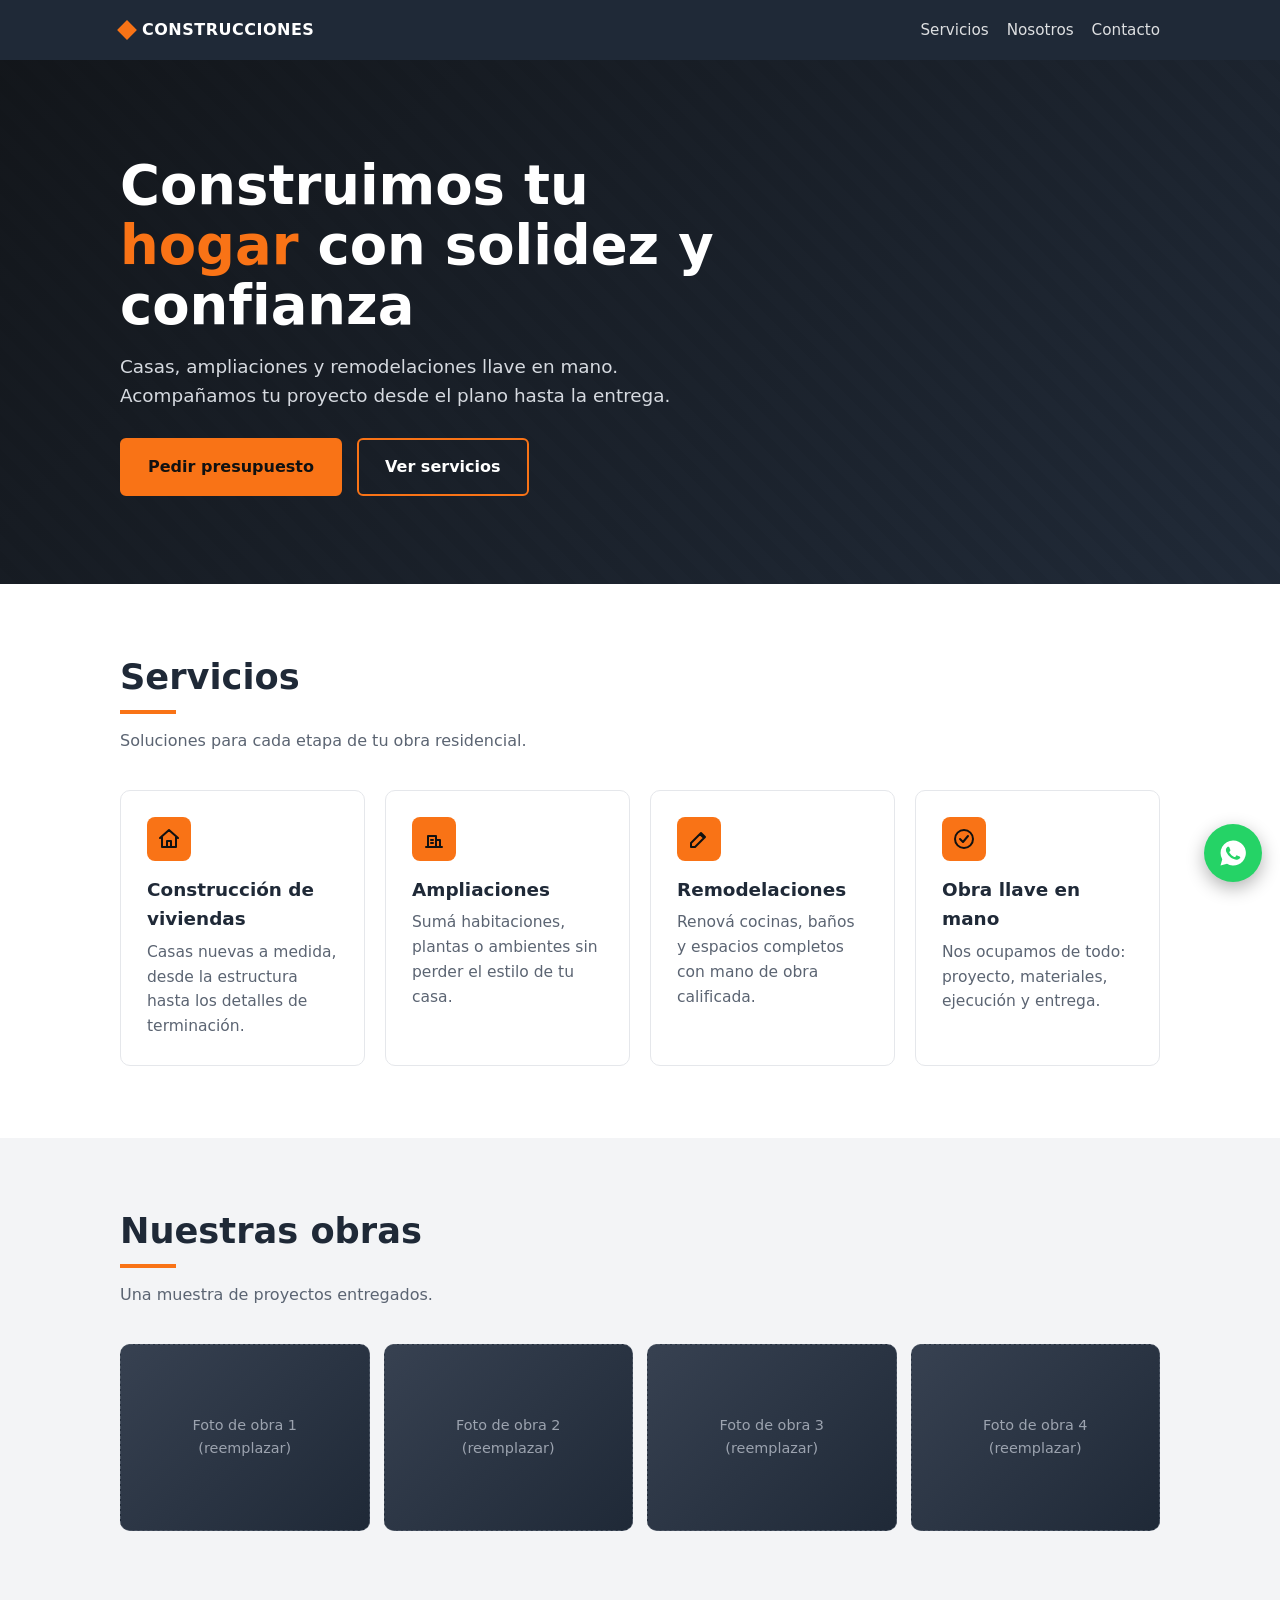
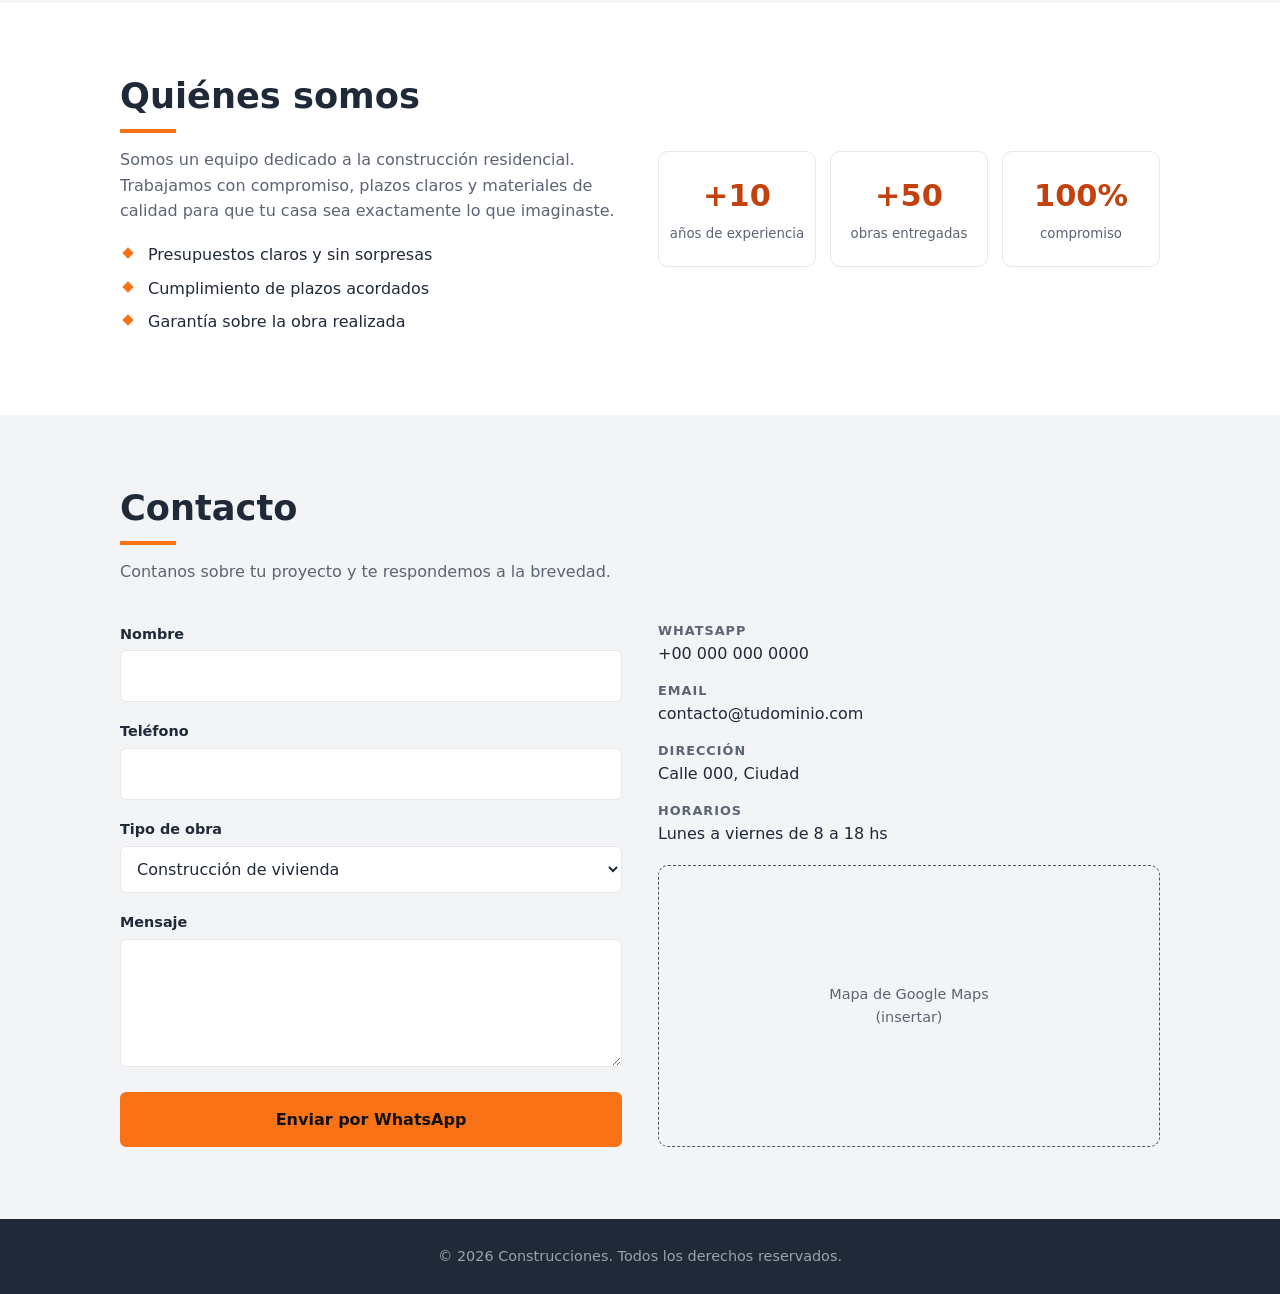
<file: index.html>
<!DOCTYPE html>
<html lang="es">
<head>
<meta charset="utf-8">
<meta name="viewport" content="width=device-width, initial-scale=1, viewport-fit=cover">
<title>Construcciones | Construcción residencial</title>
<meta name="description" content="Construcción residencial: casas, ampliaciones y remodelaciones. Pedí tu presupuesto sin cargo.">
<link rel="stylesheet" href="styles.css">
</head>
<body>
<header>
  <div class="wrap nav">
    <a class="logo" href="#inicio"><i></i>CONSTRUCCIONES</a>
    <nav>
      <a href="#servicios">Servicios</a>
      <a href="#nosotros">Nosotros</a>
      <a href="#contacto">Contacto</a>
    </nav>
  </div>
</header>

<main>
<section class="hero" id="inicio">
  <div class="wrap">
    <h1>Construimos tu <span>hogar</span> con solidez y confianza</h1>
    <p>Casas, ampliaciones y remodelaciones llave en mano. Acompañamos tu proyecto desde el plano hasta la entrega.</p>
    <a class="btn" href="#contacto">Pedir presupuesto</a>
    <a class="btn ghost" href="#servicios">Ver servicios</a>
  </div>
</section>

<section id="servicios">
  <div class="wrap">
    <h2>Servicios</h2>
    <p class="lead">Soluciones para cada etapa de tu obra residencial.</p>
    <div class="grid">
      <div class="card"><div class="ico"><svg viewBox="0 0 24 24"><path d="M3 11l9-8 9 8M5 10v10h14V10M10 20v-6h4v6"/></svg></div><h3>Construcción de viviendas</h3><p>Casas nuevas a medida, desde la estructura hasta los detalles de terminación.</p></div>
      <div class="card"><div class="ico"><svg viewBox="0 0 24 24"><path d="M4 20h16M6 20V9h8v11M14 13h4v7M9 13h2M9 16h2"/></svg></div><h3>Ampliaciones</h3><p>Sumá habitaciones, plantas o ambientes sin perder el estilo de tu casa.</p></div>
      <div class="card"><div class="ico"><svg viewBox="0 0 24 24"><path d="M14 6l4 4L8 20H4v-4zM13 7l4 4"/></svg></div><h3>Remodelaciones</h3><p>Renová cocinas, baños y espacios completos con mano de obra calificada.</p></div>
      <div class="card"><div class="ico"><svg viewBox="0 0 24 24"><circle cx="12" cy="12" r="9"/><path d="M8 12l3 3 5-6"/></svg></div><h3>Obra llave en mano</h3><p>Nos ocupamos de todo: proyecto, materiales, ejecución y entrega.</p></div>
    </div>
  </div>
</section>

<section class="alt" id="obras">
  <div class="wrap">
    <h2>Nuestras obras</h2>
    <p class="lead">Una muestra de proyectos entregados.</p>
    <div class="gal">
      <div class="ph">Foto de obra 1<br>(reemplazar)</div>
      <div class="ph">Foto de obra 2<br>(reemplazar)</div>
      <div class="ph">Foto de obra 3<br>(reemplazar)</div>
      <div class="ph">Foto de obra 4<br>(reemplazar)</div>
    </div>
  </div>
</section>

<section id="nosotros">
  <div class="wrap about">
    <div>
      <h2>Quiénes somos</h2>
      <p class="lead" style="margin-bottom:0">Somos un equipo dedicado a la construcción residencial. Trabajamos con compromiso, plazos claros y materiales de calidad para que tu casa sea exactamente lo que imaginaste.</p>
      <ul class="checks">
        <li>Presupuestos claros y sin sorpresas</li>
        <li>Cumplimiento de plazos acordados</li>
        <li>Garantía sobre la obra realizada</li>
      </ul>
    </div>
    <div class="stats">
      <div><b>+10</b><small>años de experiencia</small></div>
      <div><b>+50</b><small>obras entregadas</small></div>
      <div><b>100%</b><small>compromiso</small></div>
    </div>
  </div>
</section>

<section class="alt" id="contacto">
  <div class="wrap">
    <h2>Contacto</h2>
    <p class="lead">Contanos sobre tu proyecto y te respondemos a la brevedad.</p>
    <div class="contact">
      <form id="f">
        <div><label for="n">Nombre</label><input id="n" required autocomplete="name"></div>
        <div><label for="t">Teléfono</label><input id="t" type="tel" required autocomplete="tel"></div>
        <div><label for="o">Tipo de obra</label>
          <select id="o"><option>Construcción de vivienda</option><option>Ampliación</option><option>Remodelación</option><option>Otro</option></select></div>
        <div><label for="m">Mensaje</label><textarea id="m" rows="4"></textarea></div>
        <button class="btn" type="submit">Enviar por WhatsApp</button>
      </form>
      <div class="info">
        <p><b>WhatsApp</b>+00 000 000 0000</p>
        <p><b>Email</b>contacto@tudominio.com</p>
        <p><b>Dirección</b>Calle 000, Ciudad</p>
        <p><b>Horarios</b>Lunes a viernes de 8 a 18 hs</p>
        <div class="map">Mapa de Google Maps<br>(insertar)</div>
      </div>
    </div>
  </div>
</section>
</main>

<footer>© 2026 Construcciones. Todos los derechos reservados.</footer>

<a class="wa" id="wa" href="#" aria-label="WhatsApp" target="_blank" rel="noopener">
  <svg viewBox="0 0 24 24"><path d="M12 2a10 10 0 00-8.6 15l-1.4 5 5.2-1.4A10 10 0 1012 2zm5.2 14.1c-.2.6-1.3 1.2-1.8 1.2-.5.1-1 .2-3.3-.7-2.8-1.1-4.6-4-4.7-4.2-.1-.2-1.1-1.5-1.1-2.8s.7-2 1-2.3c.2-.3.5-.3.7-.3h.5c.2 0 .4 0 .6.5l.8 2c.1.2.1.4 0 .5l-.4.6-.3.4c-.1.2-.3.3-.1.6.2.3.8 1.3 1.7 2.1 1.2 1 2.1 1.3 2.4 1.5.3.1.5.1.6-.1l.9-1.1c.2-.3.4-.2.6-.1l1.9.9c.3.1.5.2.5.3.1.2.1.8-.1 1.4z"/></svg>
</a>

<script src="main.js"></script>
</body>
</html>
</file>
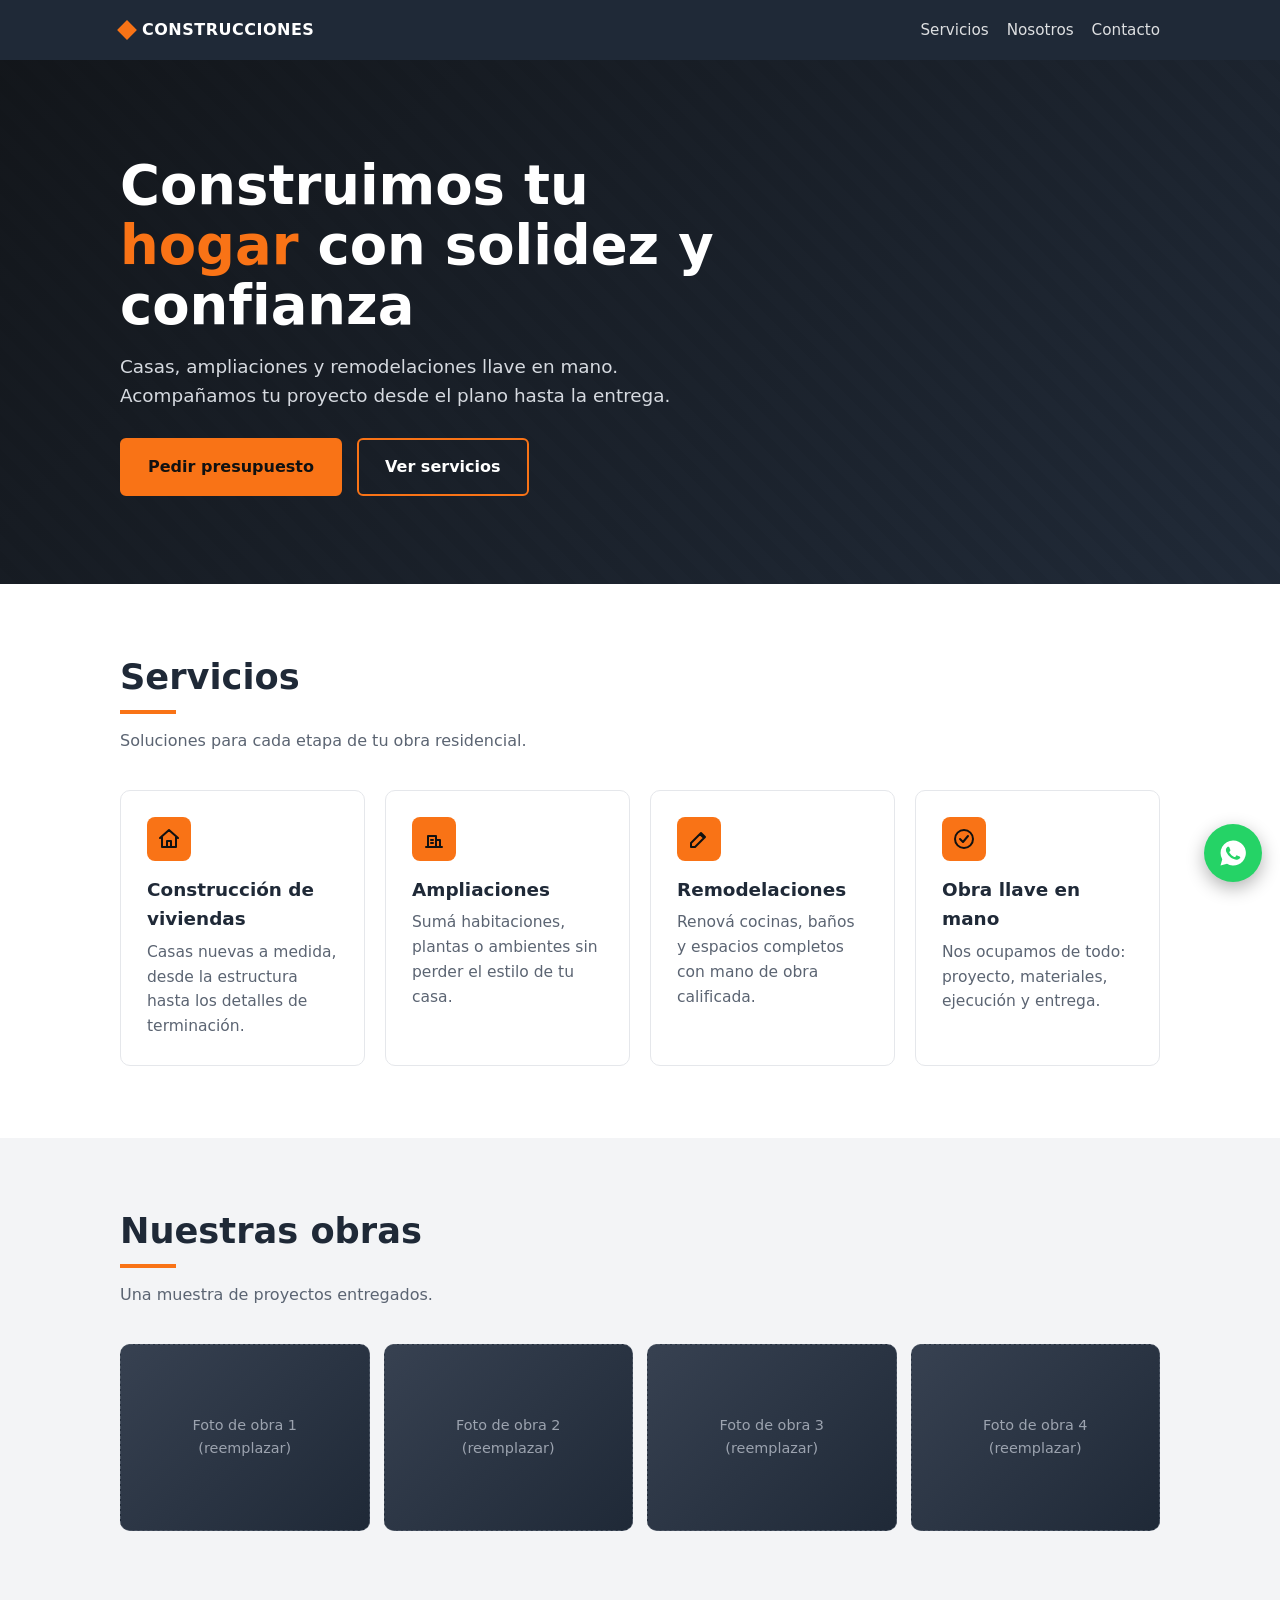
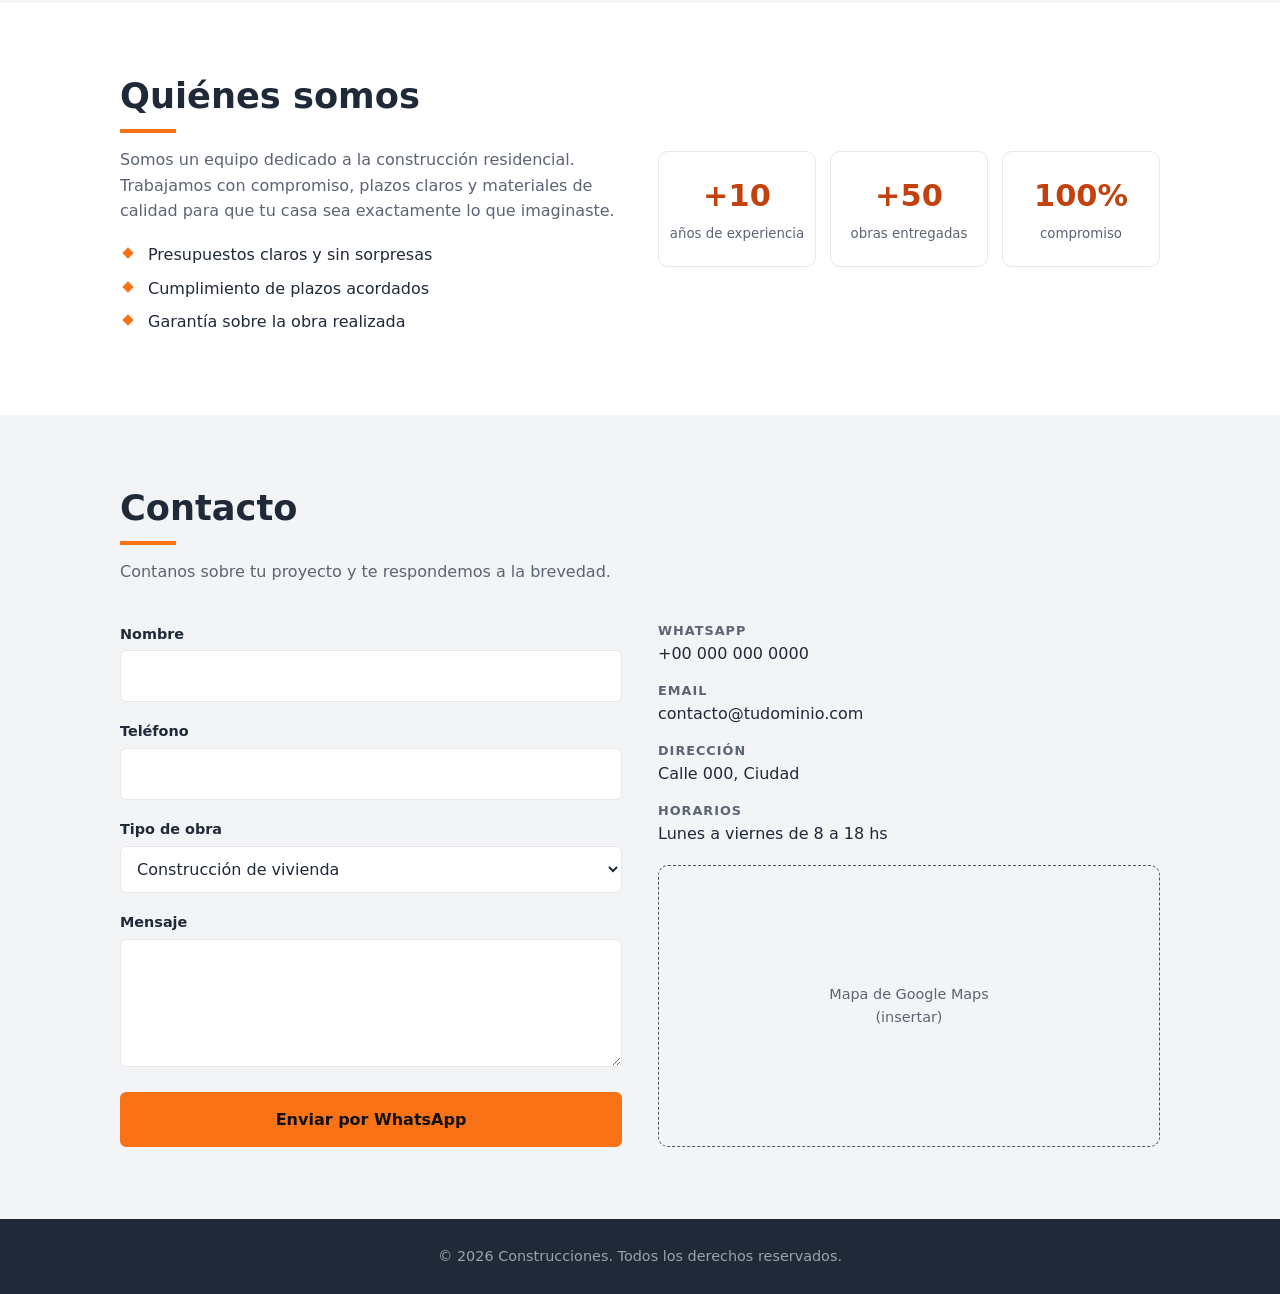
<file: Web construcción residencial.html>
<!DOCTYPE html>
<html lang="es">
<head>
<meta charset="utf-8">
<meta name="viewport" content="width=device-width, initial-scale=1, viewport-fit=cover">
<title>Construcciones | Construcción residencial</title>
<meta name="description" content="Construcción residencial: casas, ampliaciones y remodelaciones. Pedí tu presupuesto sin cargo.">
<link rel="stylesheet" href="css/styles.css">
</head>
<body>
<header>
  <div class="wrap nav">
    <a class="logo" href="#inicio"><i></i>CONSTRUCCIONES</a>
    <nav>
      <a href="#servicios">Servicios</a>
      <a href="#nosotros">Nosotros</a>
      <a href="#contacto">Contacto</a>
    </nav>
  </div>
</header>

<main>
<section class="hero" id="inicio">
  <div class="wrap">
    <h1>Construimos tu <span>hogar</span> con solidez y confianza</h1>
    <p>Casas, ampliaciones y remodelaciones llave en mano. Acompañamos tu proyecto desde el plano hasta la entrega.</p>
    <a class="btn" href="#contacto">Pedir presupuesto</a>
    <a class="btn ghost" href="#servicios">Ver servicios</a>
  </div>
</section>

<section id="servicios">
  <div class="wrap">
    <h2>Servicios</h2>
    <p class="lead">Soluciones para cada etapa de tu obra residencial.</p>
    <div class="grid">
      <div class="card"><div class="ico"><svg viewBox="0 0 24 24"><path d="M3 11l9-8 9 8M5 10v10h14V10M10 20v-6h4v6"/></svg></div><h3>Construcción de viviendas</h3><p>Casas nuevas a medida, desde la estructura hasta los detalles de terminación.</p></div>
      <div class="card"><div class="ico"><svg viewBox="0 0 24 24"><path d="M4 20h16M6 20V9h8v11M14 13h4v7M9 13h2M9 16h2"/></svg></div><h3>Ampliaciones</h3><p>Sumá habitaciones, plantas o ambientes sin perder el estilo de tu casa.</p></div>
      <div class="card"><div class="ico"><svg viewBox="0 0 24 24"><path d="M14 6l4 4L8 20H4v-4zM13 7l4 4"/></svg></div><h3>Remodelaciones</h3><p>Renová cocinas, baños y espacios completos con mano de obra calificada.</p></div>
      <div class="card"><div class="ico"><svg viewBox="0 0 24 24"><circle cx="12" cy="12" r="9"/><path d="M8 12l3 3 5-6"/></svg></div><h3>Obra llave en mano</h3><p>Nos ocupamos de todo: proyecto, materiales, ejecución y entrega.</p></div>
    </div>
  </div>
</section>

<section class="alt" id="obras">
  <div class="wrap">
    <h2>Nuestras obras</h2>
    <p class="lead">Una muestra de proyectos entregados.</p>
    <div class="gal">
      <div class="ph">Foto de obra 1<br>(reemplazar)</div>
      <div class="ph">Foto de obra 2<br>(reemplazar)</div>
      <div class="ph">Foto de obra 3<br>(reemplazar)</div>
      <div class="ph">Foto de obra 4<br>(reemplazar)</div>
    </div>
  </div>
</section>

<section id="nosotros">
  <div class="wrap about">
    <div>
      <h2>Quiénes somos</h2>
      <p class="lead" style="margin-bottom:0">Somos un equipo dedicado a la construcción residencial. Trabajamos con compromiso, plazos claros y materiales de calidad para que tu casa sea exactamente lo que imaginaste.</p>
      <ul class="checks">
        <li>Presupuestos claros y sin sorpresas</li>
        <li>Cumplimiento de plazos acordados</li>
        <li>Garantía sobre la obra realizada</li>
      </ul>
    </div>
    <div class="stats">
      <div><b>+10</b><small>años de experiencia</small></div>
      <div><b>+50</b><small>obras entregadas</small></div>
      <div><b>100%</b><small>compromiso</small></div>
    </div>
  </div>
</section>

<section class="alt" id="contacto">
  <div class="wrap">
    <h2>Contacto</h2>
    <p class="lead">Contanos sobre tu proyecto y te respondemos a la brevedad.</p>
    <div class="contact">
      <form id="f">
        <div><label for="n">Nombre</label><input id="n" required autocomplete="name"></div>
        <div><label for="t">Teléfono</label><input id="t" type="tel" required autocomplete="tel"></div>
        <div><label for="o">Tipo de obra</label>
          <select id="o"><option>Construcción de vivienda</option><option>Ampliación</option><option>Remodelación</option><option>Otro</option></select></div>
        <div><label for="m">Mensaje</label><textarea id="m" rows="4"></textarea></div>
        <button class="btn" type="submit">Enviar por WhatsApp</button>
      </form>
      <div class="info">
        <p><b>WhatsApp</b>+00 000 000 0000</p>
        <p><b>Email</b>contacto@tudominio.com</p>
        <p><b>Dirección</b>Calle 000, Ciudad</p>
        <p><b>Horarios</b>Lunes a viernes de 8 a 18 hs</p>
        <div class="map">Mapa de Google Maps<br>(insertar)</div>
      </div>
    </div>
  </div>
</section>
</main>

<footer>© 2026 Construcciones. Todos los derechos reservados.</footer>

<a class="wa" id="wa" href="#" aria-label="WhatsApp" target="_blank" rel="noopener">
  <svg viewBox="0 0 24 24"><path d="M12 2a10 10 0 00-8.6 15l-1.4 5 5.2-1.4A10 10 0 1012 2zm5.2 14.1c-.2.6-1.3 1.2-1.8 1.2-.5.1-1 .2-3.3-.7-2.8-1.1-4.6-4-4.7-4.2-.1-.2-1.1-1.5-1.1-2.8s.7-2 1-2.3c.2-.3.5-.3.7-.3h.5c.2 0 .4 0 .6.5l.8 2c.1.2.1.4 0 .5l-.4.6-.3.4c-.1.2-.3.3-.1.6.2.3.8 1.3 1.7 2.1 1.2 1 2.1 1.3 2.4 1.5.3.1.5.1.6-.1l.9-1.1c.2-.3.4-.2.6-.1l1.9.9c.3.1.5.2.5.3.1.2.1.8-.1 1.4z"/></svg>
</a>

<script src="js/main.js"></script>
</body>
</html>
</file>
<file: styles.css>
/* Variables y tema */
:root {
  --bg: #ffffff;
  --bg2: #f3f4f6;
  --text: #1f2937;
  --muted: #5b6472;
  --dark: #1f2937;
  --accent: #f97316;
  --accent-d: #c2410c;
  --line: #e5e7eb;
  --card: #ffffff;
  box-sizing: border-box;
  padding-top: env(safe-area-inset-top, 0px);
  padding-bottom: env(safe-area-inset-bottom, 0px);
}

@media (prefers-color-scheme: dark) {
  :root:not([data-theme="light"]) {
    --bg: #111418;
    --bg2: #181c22;
    --text: #e8eaed;
    --muted: #a0a8b4;
    --dark: #0b0d10;
    --line: #2a3039;
    --card: #1c2128;
  }
}

:root[data-theme="dark"] {
  --bg: #111418;
  --bg2: #181c22;
  --text: #e8eaed;
  --muted: #a0a8b4;
  --dark: #0b0d10;
  --line: #2a3039;
  --card: #1c2128;
}

/* Base y reset */
html {
  scroll-padding-top: calc(env(safe-area-inset-top, 0px) + 64px);
  scroll-behavior: smooth;
}

*,
*::before,
*::after {
  box-sizing: border-box;
}

body {
  margin: 0;
  background: var(--bg);
  color: var(--text);
  font-family: system-ui, -apple-system, "Segoe UI", Roboto, Arial, sans-serif;
  line-height: 1.6;
}

img,
svg {
  max-width: 100%;
}

a {
  color: inherit;
}

/* Estructura y navegacion */
.wrap {
  max-width: 1080px;
  margin: 0 auto;
  padding: 0 20px;
}

header {
  position: sticky;
  top: env(safe-area-inset-top, 0px);
  z-index: 10;
  background: var(--dark);
  color: #fff;
}

.nav {
  display: flex;
  align-items: center;
  justify-content: space-between;
  height: 60px;
}

.logo {
  display: flex;
  align-items: center;
  gap: 8px;
  font-weight: 800;
  letter-spacing: 0.5px;
  text-decoration: none;
}

.logo i {
  display: inline-block;
  width: 14px;
  height: 14px;
  background: var(--accent);
  transform: rotate(45deg);
}

nav {
  display: flex;
  gap: 18px;
  font-size: 0.95rem;
}

nav a {
  text-decoration: none;
  opacity: 0.85;
}

nav a:hover {
  color: var(--accent);
  opacity: 1;
}

/* Hero y botones */
.hero {
  background: linear-gradient(135deg, rgba(17, 20, 24, 0.92), rgba(31, 41, 55, 0.82)),
    repeating-linear-gradient(45deg, #2b3340 0 12px, #232a35 12px 24px);
  color: #fff;
  padding: 96px 0 88px;
}

.hero h1 {
  max-width: 16ch;
  margin: 0 0 16px;
  font-size: clamp(2rem, 5.5vw, 3.4rem);
  line-height: 1.1;
}

.hero h1 span {
  color: var(--accent);
}

.hero p {
  max-width: 52ch;
  margin: 0 0 28px;
  color: #d6dae0;
  font-size: 1.15rem;
}

.btn {
  display: inline-block;
  padding: 14px 26px;
  border: 2px solid var(--accent);
  border-radius: 6px;
  background: var(--accent);
  color: #111;
  font-family: inherit;
  font-size: 1rem;
  font-weight: 700;
  text-decoration: none;
  cursor: pointer;
}

.btn:hover {
  border-color: var(--accent-d);
  background: var(--accent-d);
  color: #fff;
}

.btn.ghost {
  margin-left: 10px;
  background: transparent;
  color: #fff;
}

.btn.ghost:hover {
  border-color: #fff;
  background: #fff;
  color: #111;
}

/* Secciones y encabezados */
section {
  padding: 72px 0;
}

section.alt {
  background: var(--bg2);
}

h2 {
  margin: 0 0 8px;
  font-size: clamp(1.6rem, 3.5vw, 2.2rem);
  line-height: 1.2;
}

h2::after {
  display: block;
  width: 56px;
  height: 4px;
  margin-top: 12px;
  background: var(--accent);
  content: "";
}

.lead {
  max-width: 60ch;
  margin: 14px 0 36px;
  color: var(--muted);
}

/* Servicios */
.grid {
  display: grid;
  grid-template-columns: repeat(auto-fit, minmax(230px, 1fr));
  gap: 20px;
}

.card {
  padding: 26px;
  border: 1px solid var(--line);
  border-radius: 10px;
  background: var(--card);
}

.card h3 {
  margin: 14px 0 6px;
  font-size: 1.15rem;
}

.card p {
  margin: 0;
  color: var(--muted);
  font-size: 0.97rem;
}

.ico {
  display: grid;
  width: 44px;
  height: 44px;
  place-items: center;
  border-radius: 8px;
  background: var(--accent);
}

.ico svg {
  width: 24px;
  height: 24px;
  fill: none;
  stroke: #111;
  stroke-width: 2;
  stroke-linecap: round;
  stroke-linejoin: round;
}

/* Galeria y nosotros */
.gal {
  display: grid;
  grid-template-columns: repeat(auto-fit, minmax(220px, 1fr));
  gap: 14px;
}

.ph {
  display: grid;
  aspect-ratio: 4 / 3;
  place-items: center;
  padding: 10px;
  border: 1px dashed #4b5563;
  border-radius: 10px;
  background: linear-gradient(135deg, #374151, #1f2937);
  color: #9ca3af;
  font-size: 0.9rem;
  text-align: center;
}

.about {
  display: grid;
  grid-template-columns: repeat(auto-fit, minmax(280px, 1fr));
  align-items: center;
  gap: 36px;
}

.stats {
  display: grid;
  grid-template-columns: repeat(3, 1fr);
  gap: 14px;
  text-align: center;
}

.stats div {
  padding: 20px 8px;
  border: 1px solid var(--line);
  border-radius: 10px;
  background: var(--card);
}

.stats b {
  display: block;
  color: var(--accent-d);
  font-size: 1.9rem;
}

.stats small {
  color: var(--muted);
}

@media (prefers-color-scheme: dark) {
  :root:not([data-theme="light"]) .stats b {
    color: var(--accent);
  }
}

:root[data-theme="dark"] .stats b {
  color: var(--accent);
}

.checks {
  margin: 18px 0 0;
  padding: 0;
  list-style: none;
}

.checks li {
  position: relative;
  margin: 8px 0;
  padding-left: 28px;
}

.checks li::before {
  position: absolute;
  top: 0.45em;
  left: 4px;
  width: 8px;
  height: 8px;
  background: var(--accent);
  content: "";
  transform: rotate(45deg);
}

/* Contacto y formulario */
.contact {
  display: grid;
  grid-template-columns: repeat(auto-fit, minmax(280px, 1fr));
  gap: 36px;
}

form {
  display: grid;
  gap: 12px;
}

label {
  font-size: 0.9rem;
  font-weight: 600;
}

input,
select,
textarea {
  width: 100%;
  margin-top: 4px;
  padding: 12px;
  border: 1px solid var(--line);
  border-radius: 6px;
  background: var(--card);
  color: var(--text);
  font: inherit;
}

input:focus,
select:focus,
textarea:focus {
  outline: 2px solid var(--accent);
  outline-offset: 1px;
}

.info p {
  margin: 0 0 14px;
}

.info b {
  display: block;
  color: var(--muted);
  font-size: 0.8rem;
  letter-spacing: 1px;
  text-transform: uppercase;
}

.map {
  display: grid;
  aspect-ratio: 16 / 9;
  place-items: center;
  margin-top: 18px;
  padding: 10px;
  border: 1px dashed #4b5563;
  border-radius: 10px;
  background: var(--bg2);
  color: var(--muted);
  font-size: 0.9rem;
  text-align: center;
}

/* Pie y acceso rapido a WhatsApp */
footer {
  padding: 26px 20px;
  background: var(--dark);
  color: #9ca3af;
  font-size: 0.9rem;
  text-align: center;
}

.wa {
  position: fixed;
  right: 18px;
  bottom: calc(18px + env(safe-area-inset-bottom, 0px));
  z-index: 20;
  display: grid;
  width: 58px;
  height: 58px;
  place-items: center;
  border-radius: 50%;
  background: #25d366;
  box-shadow: 0 6px 18px rgba(0, 0, 0, 0.3);
}

.wa svg {
  width: 30px;
  height: 30px;
  fill: #fff;
}

/* Ajustes para pantallas pequenas */
@media (max-width: 640px) {
  nav {
    gap: 12px;
    font-size: 0.85rem;
  }

  .btn.ghost {
    margin: 10px 0 0;
  }

  .hero {
    padding: 64px 0;
  }
}
</file>
<file: css/styles.css>
/* Variables y tema */
:root {
  --bg: #ffffff;
  --bg2: #f3f4f6;
  --text: #1f2937;
  --muted: #5b6472;
  --dark: #1f2937;
  --accent: #f97316;
  --accent-d: #c2410c;
  --line: #e5e7eb;
  --card: #ffffff;
  box-sizing: border-box;
  padding-top: env(safe-area-inset-top, 0px);
  padding-bottom: env(safe-area-inset-bottom, 0px);
}

@media (prefers-color-scheme: dark) {
  :root:not([data-theme="light"]) {
    --bg: #111418;
    --bg2: #181c22;
    --text: #e8eaed;
    --muted: #a0a8b4;
    --dark: #0b0d10;
    --line: #2a3039;
    --card: #1c2128;
  }
}

:root[data-theme="dark"] {
  --bg: #111418;
  --bg2: #181c22;
  --text: #e8eaed;
  --muted: #a0a8b4;
  --dark: #0b0d10;
  --line: #2a3039;
  --card: #1c2128;
}

/* Base y reset */
html {
  scroll-padding-top: calc(env(safe-area-inset-top, 0px) + 64px);
  scroll-behavior: smooth;
}

*,
*::before,
*::after {
  box-sizing: border-box;
}

body {
  margin: 0;
  background: var(--bg);
  color: var(--text);
  font-family: system-ui, -apple-system, "Segoe UI", Roboto, Arial, sans-serif;
  line-height: 1.6;
}

img,
svg {
  max-width: 100%;
}

a {
  color: inherit;
}

/* Estructura y navegacion */
.wrap {
  max-width: 1080px;
  margin: 0 auto;
  padding: 0 20px;
}

header {
  position: sticky;
  top: env(safe-area-inset-top, 0px);
  z-index: 10;
  background: var(--dark);
  color: #fff;
}

.nav {
  display: flex;
  align-items: center;
  justify-content: space-between;
  height: 60px;
}

.logo {
  display: flex;
  align-items: center;
  gap: 8px;
  font-weight: 800;
  letter-spacing: 0.5px;
  text-decoration: none;
}

.logo i {
  display: inline-block;
  width: 14px;
  height: 14px;
  background: var(--accent);
  transform: rotate(45deg);
}

nav {
  display: flex;
  gap: 18px;
  font-size: 0.95rem;
}

nav a {
  text-decoration: none;
  opacity: 0.85;
}

nav a:hover {
  color: var(--accent);
  opacity: 1;
}

/* Hero y botones */
.hero {
  background: linear-gradient(135deg, rgba(17, 20, 24, 0.92), rgba(31, 41, 55, 0.82)),
    repeating-linear-gradient(45deg, #2b3340 0 12px, #232a35 12px 24px);
  color: #fff;
  padding: 96px 0 88px;
}

.hero h1 {
  max-width: 16ch;
  margin: 0 0 16px;
  font-size: clamp(2rem, 5.5vw, 3.4rem);
  line-height: 1.1;
}

.hero h1 span {
  color: var(--accent);
}

.hero p {
  max-width: 52ch;
  margin: 0 0 28px;
  color: #d6dae0;
  font-size: 1.15rem;
}

.btn {
  display: inline-block;
  padding: 14px 26px;
  border: 2px solid var(--accent);
  border-radius: 6px;
  background: var(--accent);
  color: #111;
  font-family: inherit;
  font-size: 1rem;
  font-weight: 700;
  text-decoration: none;
  cursor: pointer;
}

.btn:hover {
  border-color: var(--accent-d);
  background: var(--accent-d);
  color: #fff;
}

.btn.ghost {
  margin-left: 10px;
  background: transparent;
  color: #fff;
}

.btn.ghost:hover {
  border-color: #fff;
  background: #fff;
  color: #111;
}

/* Secciones y encabezados */
section {
  padding: 72px 0;
}

section.alt {
  background: var(--bg2);
}

h2 {
  margin: 0 0 8px;
  font-size: clamp(1.6rem, 3.5vw, 2.2rem);
  line-height: 1.2;
}

h2::after {
  display: block;
  width: 56px;
  height: 4px;
  margin-top: 12px;
  background: var(--accent);
  content: "";
}

.lead {
  max-width: 60ch;
  margin: 14px 0 36px;
  color: var(--muted);
}

/* Servicios */
.grid {
  display: grid;
  grid-template-columns: repeat(auto-fit, minmax(230px, 1fr));
  gap: 20px;
}

.card {
  padding: 26px;
  border: 1px solid var(--line);
  border-radius: 10px;
  background: var(--card);
}

.card h3 {
  margin: 14px 0 6px;
  font-size: 1.15rem;
}

.card p {
  margin: 0;
  color: var(--muted);
  font-size: 0.97rem;
}

.ico {
  display: grid;
  width: 44px;
  height: 44px;
  place-items: center;
  border-radius: 8px;
  background: var(--accent);
}

.ico svg {
  width: 24px;
  height: 24px;
  fill: none;
  stroke: #111;
  stroke-width: 2;
  stroke-linecap: round;
  stroke-linejoin: round;
}

/* Galeria y nosotros */
.gal {
  display: grid;
  grid-template-columns: repeat(auto-fit, minmax(220px, 1fr));
  gap: 14px;
}

.ph {
  display: grid;
  aspect-ratio: 4 / 3;
  place-items: center;
  padding: 10px;
  border: 1px dashed #4b5563;
  border-radius: 10px;
  background: linear-gradient(135deg, #374151, #1f2937);
  color: #9ca3af;
  font-size: 0.9rem;
  text-align: center;
}

.about {
  display: grid;
  grid-template-columns: repeat(auto-fit, minmax(280px, 1fr));
  align-items: center;
  gap: 36px;
}

.stats {
  display: grid;
  grid-template-columns: repeat(3, 1fr);
  gap: 14px;
  text-align: center;
}

.stats div {
  padding: 20px 8px;
  border: 1px solid var(--line);
  border-radius: 10px;
  background: var(--card);
}

.stats b {
  display: block;
  color: var(--accent-d);
  font-size: 1.9rem;
}

.stats small {
  color: var(--muted);
}

@media (prefers-color-scheme: dark) {
  :root:not([data-theme="light"]) .stats b {
    color: var(--accent);
  }
}

:root[data-theme="dark"] .stats b {
  color: var(--accent);
}

.checks {
  margin: 18px 0 0;
  padding: 0;
  list-style: none;
}

.checks li {
  position: relative;
  margin: 8px 0;
  padding-left: 28px;
}

.checks li::before {
  position: absolute;
  top: 0.45em;
  left: 4px;
  width: 8px;
  height: 8px;
  background: var(--accent);
  content: "";
  transform: rotate(45deg);
}

/* Contacto y formulario */
.contact {
  display: grid;
  grid-template-columns: repeat(auto-fit, minmax(280px, 1fr));
  gap: 36px;
}

form {
  display: grid;
  gap: 12px;
}

label {
  font-size: 0.9rem;
  font-weight: 600;
}

input,
select,
textarea {
  width: 100%;
  margin-top: 4px;
  padding: 12px;
  border: 1px solid var(--line);
  border-radius: 6px;
  background: var(--card);
  color: var(--text);
  font: inherit;
}

input:focus,
select:focus,
textarea:focus {
  outline: 2px solid var(--accent);
  outline-offset: 1px;
}

.info p {
  margin: 0 0 14px;
}

.info b {
  display: block;
  color: var(--muted);
  font-size: 0.8rem;
  letter-spacing: 1px;
  text-transform: uppercase;
}

.map {
  display: grid;
  aspect-ratio: 16 / 9;
  place-items: center;
  margin-top: 18px;
  padding: 10px;
  border: 1px dashed #4b5563;
  border-radius: 10px;
  background: var(--bg2);
  color: var(--muted);
  font-size: 0.9rem;
  text-align: center;
}

/* Pie y acceso rapido a WhatsApp */
footer {
  padding: 26px 20px;
  background: var(--dark);
  color: #9ca3af;
  font-size: 0.9rem;
  text-align: center;
}

.wa {
  position: fixed;
  right: 18px;
  bottom: calc(18px + env(safe-area-inset-bottom, 0px));
  z-index: 20;
  display: grid;
  width: 58px;
  height: 58px;
  place-items: center;
  border-radius: 50%;
  background: #25d366;
  box-shadow: 0 6px 18px rgba(0, 0, 0, 0.3);
}

.wa svg {
  width: 30px;
  height: 30px;
  fill: #fff;
}

/* Ajustes para pantallas pequenas */
@media (max-width: 640px) {
  nav {
    gap: 12px;
    font-size: 0.85rem;
  }

  .btn.ghost {
    margin: 10px 0 0;
  }

  .hero {
    padding: 64px 0;
  }
}
</file>
